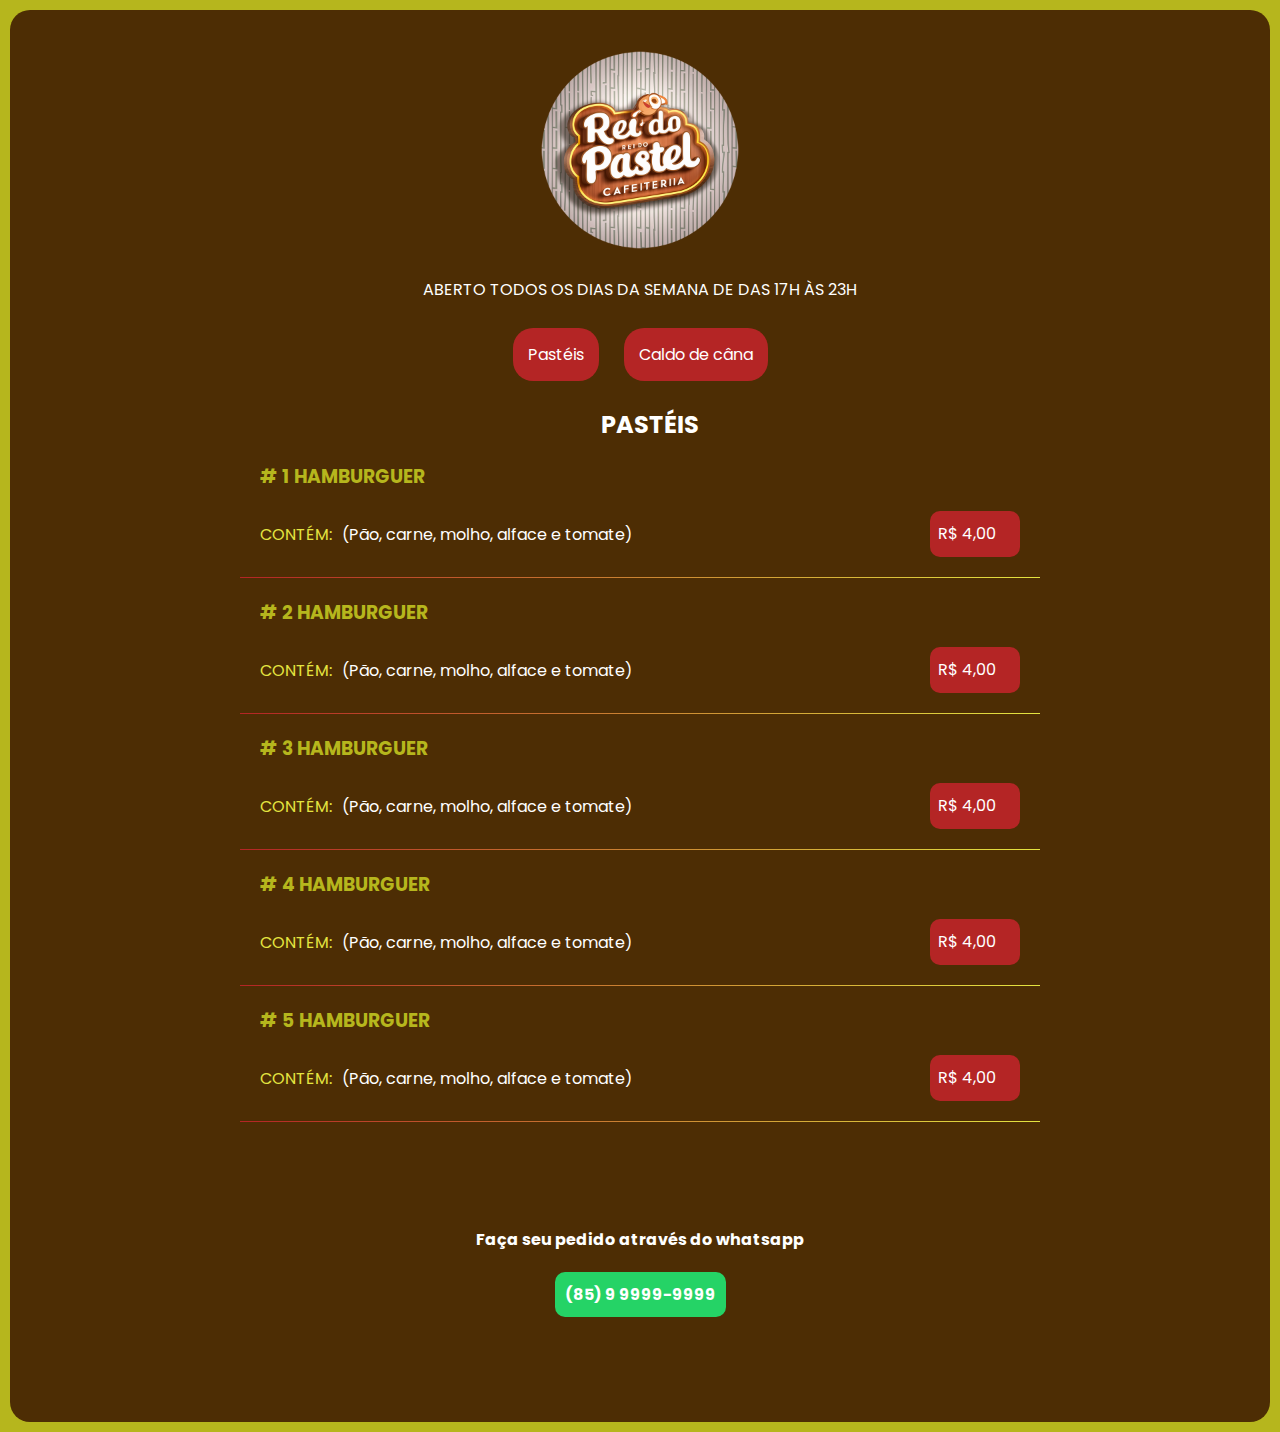
<file: index.html>
<!DOCTYPE html>
<html lang="pt-br">
<head>
    <meta charset="UTF-8">
    <meta name="viewport" content="width=device-width, initial-scale=1.0">
    <title>Cardápio</title>
    <link rel="stylesheet" href="style.css">
    <link rel="preconnect" href="https://fonts.googleapis.com">
<link rel="preconnect" href="https://fonts.gstatic.com" crossorigin>
<link href="https://fonts.googleapis.com/css2?family=Poppins:wght@200;400;700&display=swap" rel="stylesheet">
</head>
<body>
    <main>
        <div class="wrapper">
            <header>
                <div class="logo">
                    <img src="logo-generic.png" alt="">
                </div>
                <div class="section-head">
                    <p>ABERTO TODOS OS DIAS DA SEMANA DE DAS 17H ÀS 23H</p>
                </div>
                <div>
                    <ul class="buttons">
                        <li><a href="index.html">Pastéis</a></li>
                        <li><a href="cana.html">Caldo de câna</a></li>
                    </ul>
                </div>
            </header>
            <section id="pasteis">
                <h2>PASTÉIS</h2>
                <div class="iten">
                    <h3 class="title"># 1 HAMBURGUER</h3>
                    <div class="content">
                        <p><span>CONTÉM:</span>(Pão, carne, molho, alface e tomate)</p>
                        <div class="price">
                            <p>R$ 4,00</p>
                        </div>
                    </div>
                </div>
                <div class="divider"></div>
                <div class="iten">
                    <h3 class="title"># 2 HAMBURGUER</h3>
                    <div class="content">
                        <p><span>CONTÉM:</span>(Pão, carne, molho, alface e tomate)</p>
                        <div class="price">
                            <p>R$ 4,00</p>
                        </div>
                    </div>
                </div>
                <div class="divider"></div>
                <div class="iten">
                    <h3 class="title"># 3 HAMBURGUER</h3>
                    <div class="content">
                        <p><span>CONTÉM:</span>(Pão, carne, molho, alface e tomate)</p>
                        <div class="price">
                            <p>R$ 4,00</p>
                        </div>
                    </div>
                </div>
                <div class="divider"></div>
                <div class="iten">
                    <h3 class="title"># 4 HAMBURGUER</h3>
                    <div class="content">
                        <p><span>CONTÉM:</span>(Pão, carne, molho, alface e tomate)</p>
                        <div class="price">
                            <p>R$ 4,00</p>
                        </div>
                    </div>
                </div>
                <div class="divider"></div>
                <div class="iten">
                    <h3 class="title"># 5 HAMBURGUER</h3>
                    <div class="content">
                        <p><span>CONTÉM:</span>(Pão, carne, molho, alface e tomate)</p>
                        <div class="price">
                            <p>R$ 4,00</p>
                        </div>
                    </div>
                </div>  
            </section>
            <div class="divider"></div>
            <footer>
                <h4>Faça seu pedido através do whatsapp</h4>
                <a href="#">(85) 9 9999-9999</a>
            </footer>
        </div>
    </main>
</body>
</html>
</file>
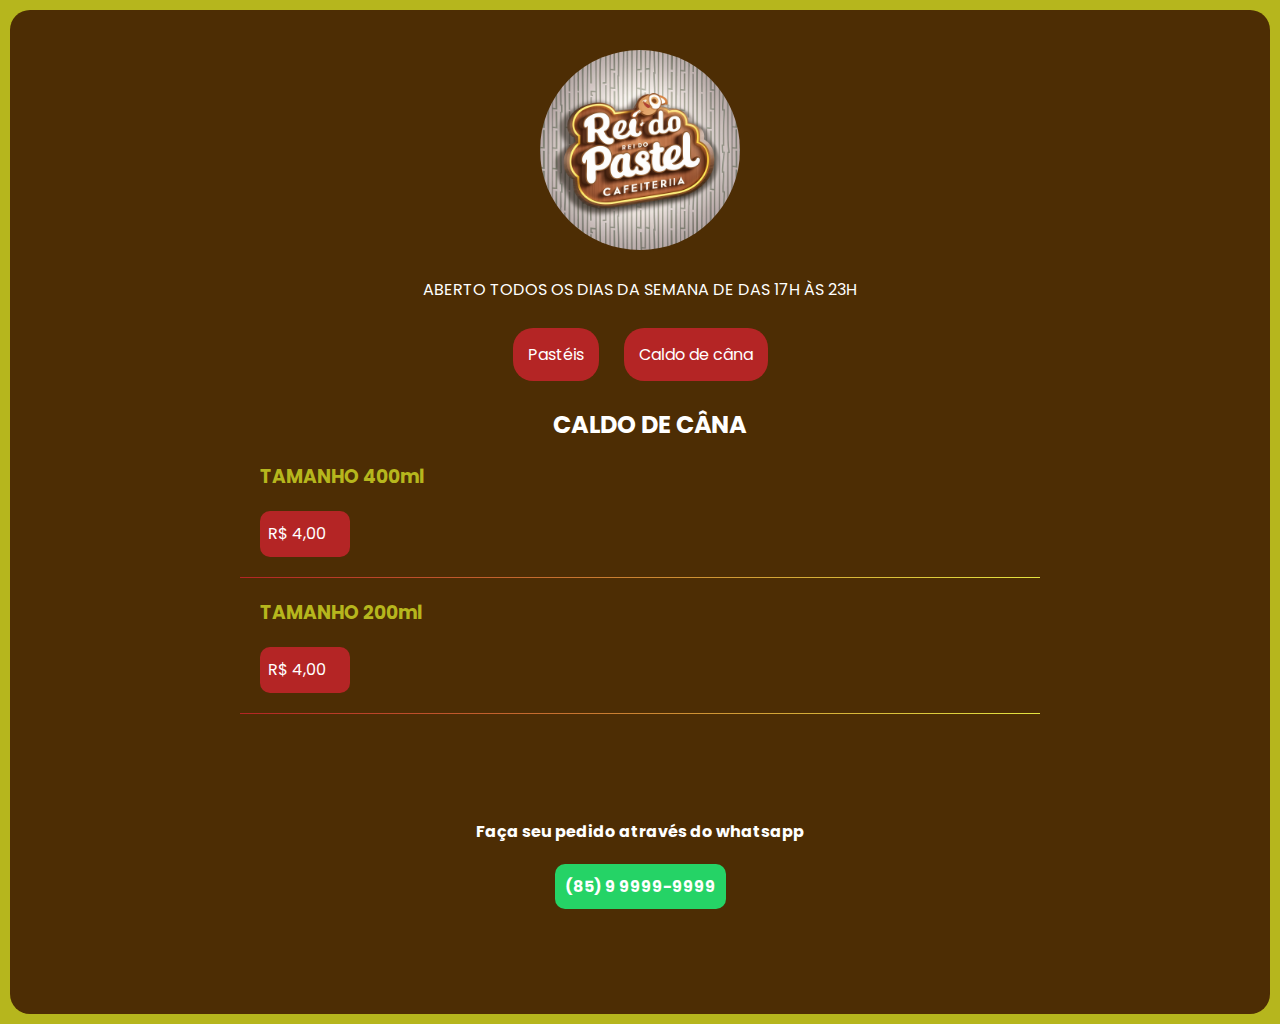
<file: cana.html>
<!DOCTYPE html>
<html lang="pt-br">
<head>
    <meta charset="UTF-8">
    <meta name="viewport" content="width=device-width, initial-scale=1.0">
    <title>Cardápio</title>
    <link rel="stylesheet" href="style.css">
    <link rel="preconnect" href="https://fonts.googleapis.com">
<link rel="preconnect" href="https://fonts.gstatic.com" crossorigin>
<link href="https://fonts.googleapis.com/css2?family=Poppins:wght@200;400;700&display=swap" rel="stylesheet">
</head>
<body>
    <main>
        <div class="wrapper">
            <header>
                <div class="logo">
                    <img src="2K9Y9K3XRLCRBmKEIDj3VQ.png" alt="">
                </div>
                <div class="section-head">
                    <p>ABERTO TODOS OS DIAS DA SEMANA DE DAS 17H ÀS 23H</p>
                </div>
                <div>
                    <ul class="buttons">
                        <li><a href="index.html">Pastéis</a></li>
                        <li><a href="cana.html">Caldo de câna</a></li>
                    </ul>
                </div>
            </header>
            <section id="cana">
                <h2>CALDO DE CÂNA</h2>
                <div class="iten">
                    <h3 class="title">TAMANHO 400ml</h3>
                    <div class="content">
                        <div class="price">
                            <p>R$ 4,00</p>
                        </div>
                    </div>
                </div>
                <div class="divider"></div>
                <div class="iten">
                    <h3 class="title">TAMANHO 200ml</h3>
                    <div class="content">
                        <div class="price">
                            <p>R$ 4,00</p>
                        </div>
                    </div>
                </div>
                <div class="divider"></div>
            </section>
            <footer>
                <h4>Faça seu pedido através do whatsapp</h4>
                <a href="#">(85) 9 9999-9999</a>
            </footer>
        </div>
    </main>
</body>
</html>
</file>
<file: style.css>
*{
   margin: 0;
   padding: 0;
   box-sizing: border-box; 
}

ul{
    list-style: none;
}

a{
    color: white;
    text-decoration: none;
}

body{
    font-family: "Poppins", sans-serif;
    background-color: rgb(182, 182, 29);
    color: white;
}
img{
    width: 200px;
    border-radius: 50%;
    position: relative;
    left: 50%;
    transform: translate(-50%);
    margin-top: 40px;
}
main{
    background-color: rgb(77, 45, 4);
    margin: 10px;
    border-radius: 20px;
}

h2{
    margin-left: 20px;
    margin-top: 40px;
    text-align: center;
}

.buttons{
    display: flex;
    flex-direction: row;
    gap: 25px;
    align-items: center;
    justify-content: center;  
}

.buttons a{
    padding: 15px;
    background-color: rgb(180, 37, 37);
    color: white;
    border-radius: 20px;
    transition: .2s;
}

.wrapper{
    max-width: 800px;
    margin-inline: auto;
}

.iten{
    display: flex;
    flex-direction: column;
    align-items: justify;
    justify-content: center;
    margin-top: 0px;
    padding: 20px;
}

.content{
    display: flex;
    flex-direction: row;
    justify-content: space-between;
    align-items: center;
    flex-wrap: wrap;
}

h3{
    color: rgb(182, 182, 29);
    /*color: rgb(228, 228, 64);*/
}

span{
    padding-right: 10px;
    color: rgb(228, 228, 64);
}

.section-head{
    padding: 20px;
    text-align: center;
    margin-bottom: 20px;
}

.price p{
    line-height: 30px;
}

.price{
    background-color: rgb(180, 37, 37);
    padding: 8px;
    border-radius: 10px;
    width: 90px;
    position: relative;
}

.divider{
    height: 1px;
    background: linear-gradient(270deg, 
    rgb(228, 228, 64),
    rgb(180, 37, 37));
}

/*  ============== CALDO DE CANA ===============  */


footer{
    display: flex;
    flex-direction: column;
    text-align: center;
    height: 300px;
    align-items: center;
    justify-content: center;
    margin-inline: 20px;
}

h3{
    margin-bottom: 20px;
}

footer a{
    padding: 10px;
    background-color: #25D366;
    border-radius: 10px;
    margin-top: 20px;
    font-weight: 700;
}
/*  =================  mobile  ====================  */

@media (max-width: 540px){
    .divider{
        height: 1px;
        background: linear-gradient(270deg, 
        rgb(180, 37, 37),
        rgb(228, 228, 64));
    }

    .price{
        margin-top: 20px;
    }
}
</file>
